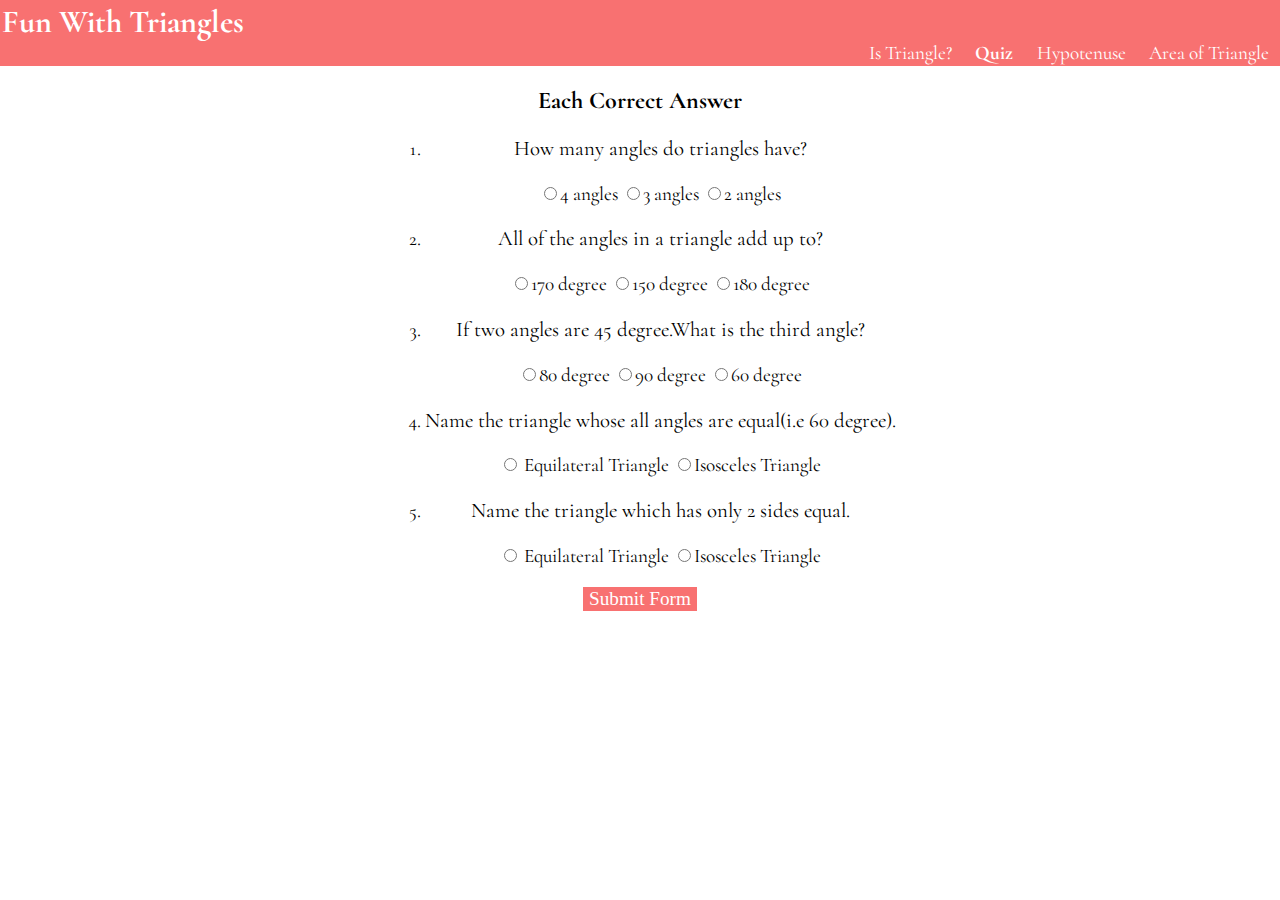
<file: index.html>
<!DOCTYPE html>
<html lang="en">
<head>
    <meta charset="UTF-8">
    <meta http-equiv="X-UA-Compatible" content="IE=edge">
    <meta name="viewport" content="width=device-width, initial-scale=1.0">
    <title>Quiz</title>
    <link href="style.css" rel="stylesheet"/>
    <link href="./styles/Quiz.css" rel="stylesheet"/>
</head>
<body>
    <header>
        <h1>Fun With Triangles</h1>
    <nav>
            <a href="IsTriangle.html">Is Triangle?</a>
            <a href="index.html"><b>Quiz</b></a>
            <a href="Hypotenuse.html">Hypotenuse</a>
            <a href="Area.html">Area of Triangle</a>
    </nav>
</header>
  <main>
      <h2 id="heading">Each Correct Answer </h2>
    <form class="quiz-form">
        <ol>
            <li>          
         <p>How many angles do triangles have?</p>
         <input type="radio" name="q1" value="4"/>4 angles
         <input type="radio" name="q1" value="3"/>3 angles
         <input type="radio" name="q1" value="2"/>2 angles
       
            </li>
        <li>
          <p> All of the angles in a triangle add up to? </p>
          <input type="radio" name="q2" value="170"/>170 degree
          <input type="radio" name="q2" value="150"/>150 degree
          <input type="radio" name="q2" value="180"/>180 degree
         </li>
         <li>
             <p>If two angles are 45 degree.What is the third angle?</p>
  
             <input type="radio" name="q3" value="80"/>80 degree
             <input type="radio" name="q3" value="90"/>90 degree
             <input type="radio" name="q3" value="60"/>60 degree
         </li>
         <li>
            <p>Name the triangle whose all angles are equal(i.e 60 degree).</p>
            <input type="radio" name="q4" value="equilateral"/> Equilateral Triangle
            <input type="radio" name="q4" value="isosceles"/>Isosceles Triangle
        </li>
        <li>
            <p>Name the triangle which has only 2 sides equal.</p>
            <input type="radio" name="q5" value="equilateral"/> Equilateral Triangle
            <input type="radio" name="q5" value="isosceles"/>Isosceles Triangle
        </li>
        </ol>
        
      </form>
      <button id="submit-form">Submit Form</button>
      <div id="output"></div>

  </main>
<script src="Quiz.js"></script>
</body>
</html>
</file>
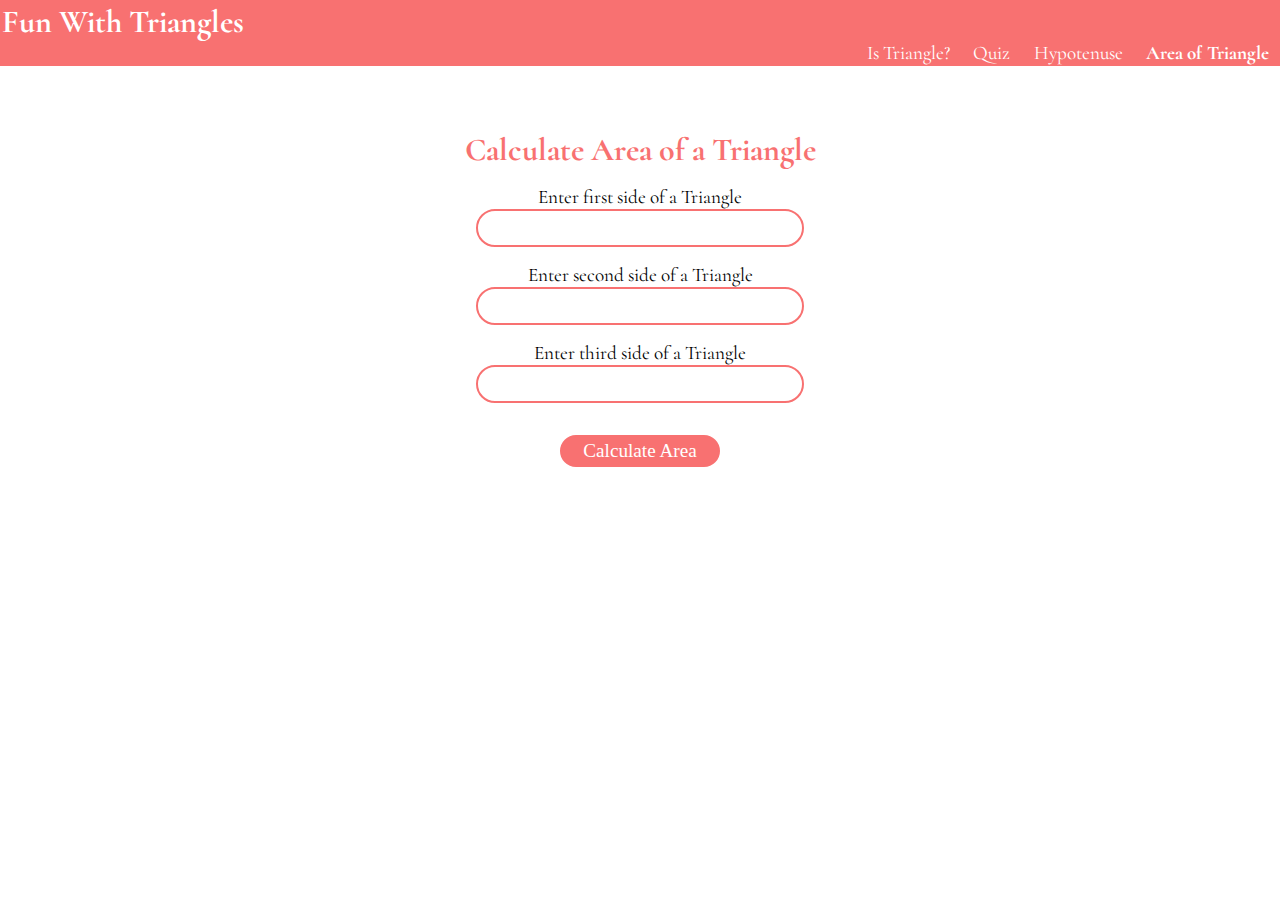
<file: Area.html>
<!DOCTYPE html>
<html lang="en">
<head>
    <meta charset="UTF-8">
    <meta http-equiv="X-UA-Compatible" content="IE=edge">
    <meta name="viewport" content="width=device-width, initial-scale=1.0">
    <title>Area</title>
    <link href="style.css" rel="stylesheet"/>
    <link href="./styles/TriangleProp.css" rel="stylesheet"/>
</head>
<body>
    <header>
        <h1>Fun With Triangles</h1>
    <nav>
            <a href="IsTriangle.html">Is Triangle?</a>
            <a href="index.html">Quiz</a>
            <a href="Hypotenuse.html">Hypotenuse</a>
            <a href="Area.html"><b>Area of Triangle</b></a>
    </nav>
</header>
    <main>
        <h1 id="heading">Calculate Area of a Triangle</h1>
         <label>Enter first side of a Triangle</label>
        <input type="number" class="sides" id="side1"/> 
        <label>Enter second side of a Triangle</label>
        <input type="number"  class="sides" id="side2"/>
        <label>Enter third side of a Triangle</label>
        <input type="number"  class="sides" id="side3"/>
     <button id="calcArea">Calculate Area</button>
     <div id="output"></div>
     </main>

<script src="Area.js"></script>
</body>
</html>
</file>
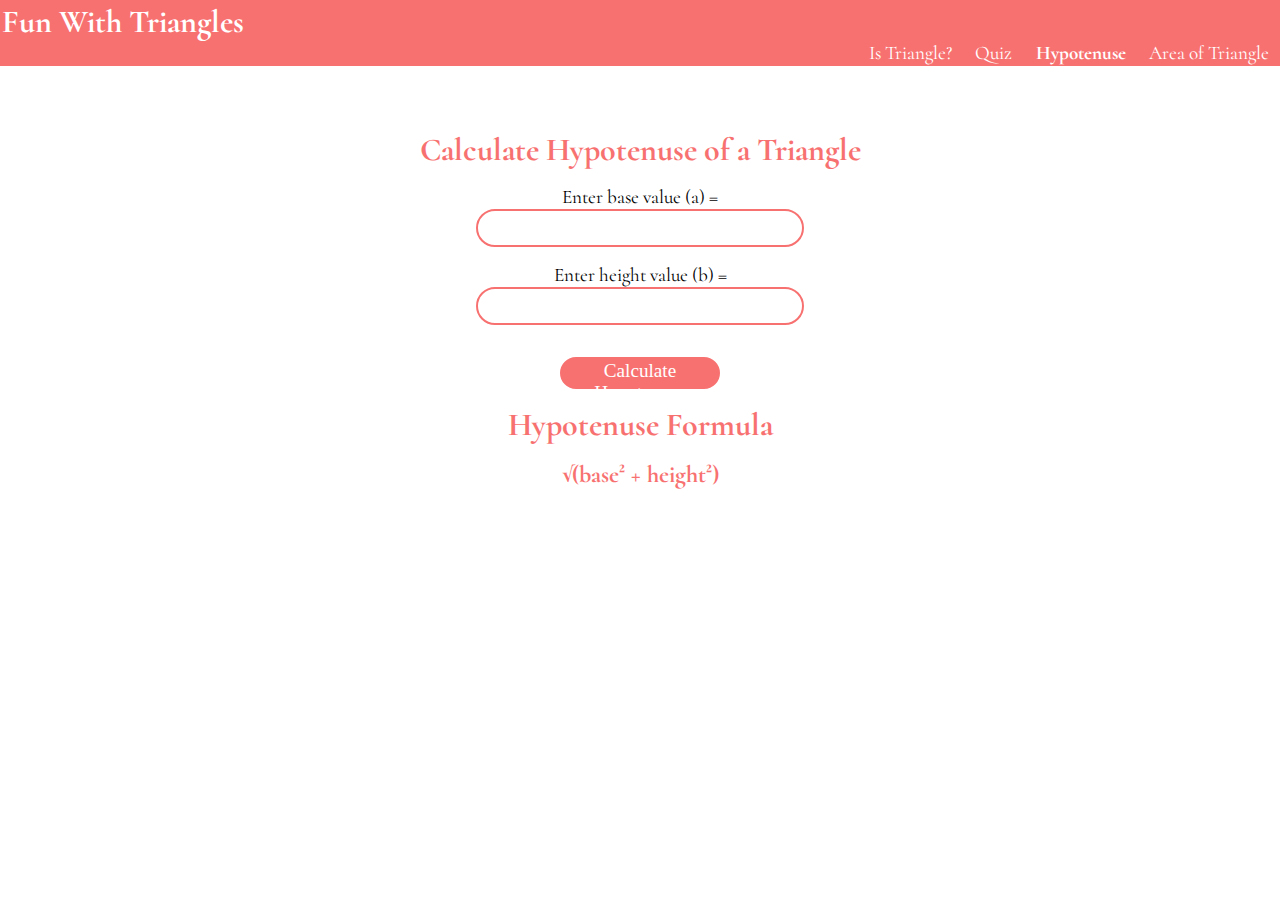
<file: Hypotenuse.html>
<!DOCTYPE html>
<html lang="en">
<head>
    <meta charset="UTF-8">
    <meta http-equiv="X-UA-Compatible" content="IE=edge">
    <meta name="viewport" content="width=device-width, initial-scale=1.0">
    <title>Hypotenuse</title>
    <link href="style.css" rel="stylesheet"/>
    <link href="./styles/TriangleProp.css" rel="stylesheet"/>
</head>
<body>
    <header>
        <h1>Fun With Triangles</h1>
    <nav>
            <a href="IsTriangle.html">Is Triangle?</a>
            <a href="index.html">Quiz</a>
            <a href="Hypotenuse.html"><b>Hypotenuse</b></a>
            <a href="Area.html">Area of Triangle</a>
    </nav>
</header>
<main>
    <h1 id="heading">Calculate Hypotenuse of a Triangle</h1>
     <label>Enter base value (a) =</label>
    <input type="number" class="sides" id="side1"/> 
    <label>Enter height value (b) =</label>
    <input type="number"  class="sides" id="side2"/>
 <button id="calcHyp">Calculate Hypotenuse</button>
 <h1 class="info">Hypotenuse Formula</h1>
 <h2 class="info">√(base² + height²)</h2>
 <div id="output"></div>
 </main>
<script src="Hypotenuse.js"></script>
</body>
</html>
</file>
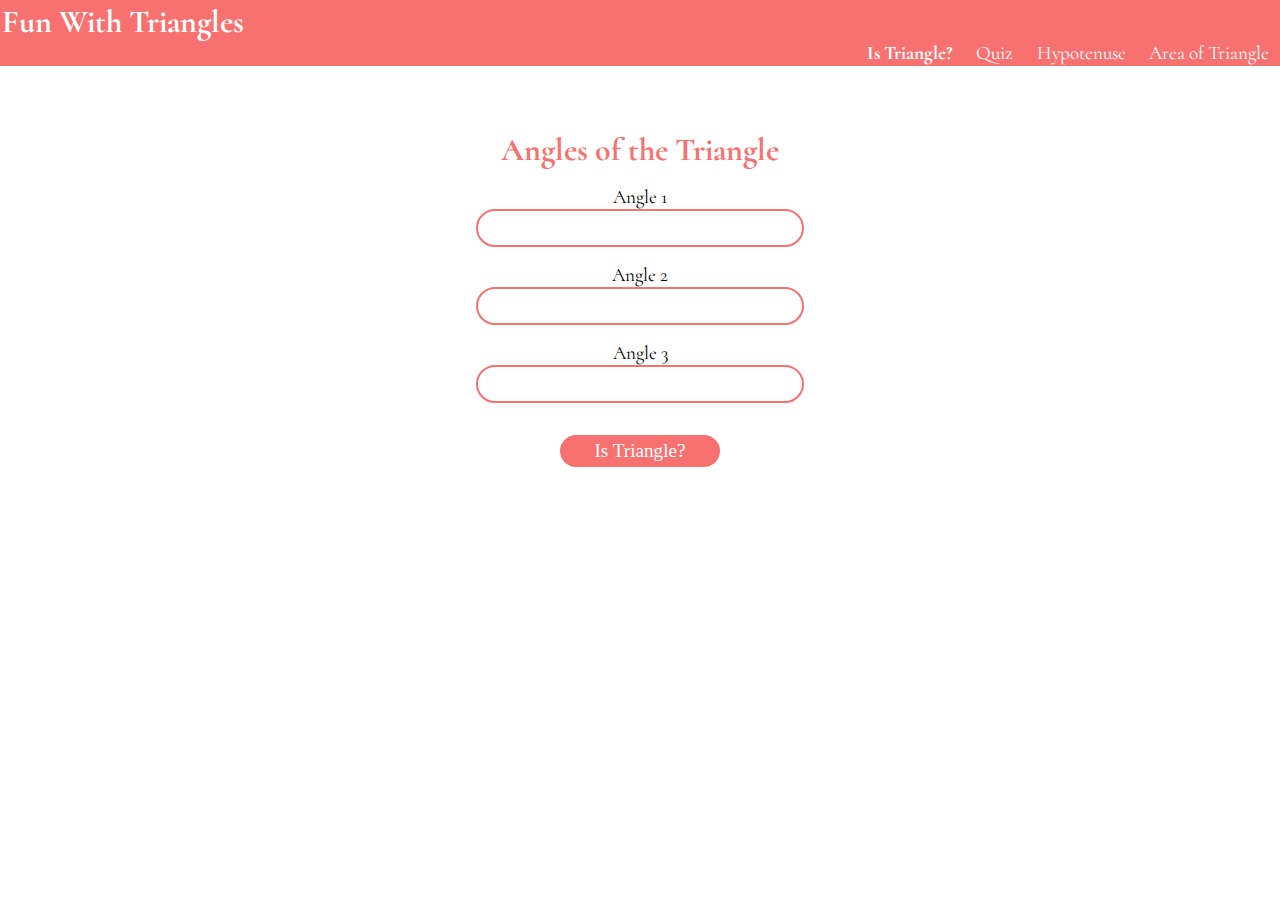
<file: IsTriangle.html>
<!DOCTYPE html>
<html lang="en">
<head>
    <meta charset="UTF-8">
    <meta http-equiv="X-UA-Compatible" content="IE=edge">
    <meta name="viewport" content="width=device-width, initial-scale=1.0">
    <title>Is Triangle?</title>
    <link href="style.css" rel="stylesheet"/>
    <link href="./styles/TriangleProp.css" rel="stylesheet"/>
</head>
<body>
    <header>
            <h1>Fun With Triangles</h1>
        <nav>
                <a href="IsTriangle.html"><b>Is Triangle?</b></a>
                <a href="index.html">Quiz</a>
                <a href="Hypotenuse.html">Hypotenuse</a>
                <a href="Area.html">Area of Triangle</a>
        </nav>
    </header>
    <main>
       <h1 id="heading">Angles of the Triangle</h1>
        <label>Angle 1</label>
       <input type="number" class="angles" id="angle1"/> 
       <label>Angle 2</label>
       <input type="number"  class="angles" id="angle2"/>
       <label >Angle 3</label>
       <input type="number"  class="angles" id="angle3"/>

    <button id="isTriangle">Is Triangle?</button>
    <div id="output"></div>
    </main>
    <footer>

    </footer>
<script src="IsTriangle.js"></script>
</body>
</html>
</file>
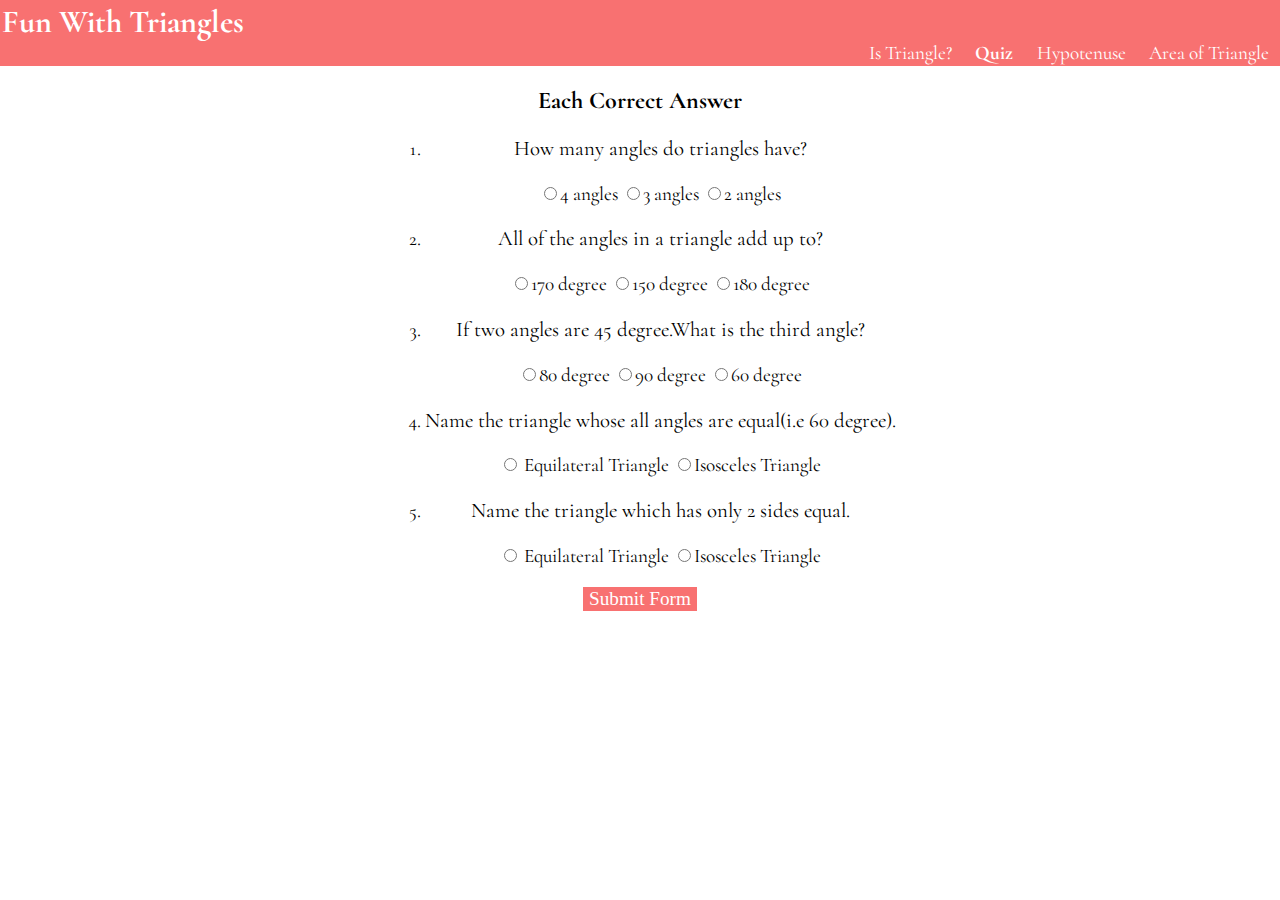
<file: Quiz.html>
<!DOCTYPE html>
<html lang="en">
<head>
    <meta charset="UTF-8">
    <meta http-equiv="X-UA-Compatible" content="IE=edge">
    <meta name="viewport" content="width=device-width, initial-scale=1.0">
    <title>Quiz</title>
    <link href="style.css" rel="stylesheet"/>
    <link href="./styles/Quiz.css" rel="stylesheet"/>
</head>
<body>
    <header>
        <h1>Fun With Triangles</h1>
    <nav>
            <a href="IsTriangle.html">Is Triangle?</a>
            <a href="Quiz.html"><b>Quiz</b></a>
            <a href="Hypotenuse.html">Hypotenuse</a>
            <a href="Area.html">Area of Triangle</a>
    </nav>
</header>
  <main>
      <h2 id="heading">Each Correct Answer </h2>
    <form class="quiz-form">
        <ol>
            <li>          
         <p>How many angles do triangles have?</p>
         <input type="radio" name="q1" value="4"/>4 angles
         <input type="radio" name="q1" value="3"/>3 angles
         <input type="radio" name="q1" value="2"/>2 angles
       
            </li>
        <li>
          <p> All of the angles in a triangle add up to? </p>
          <input type="radio" name="q2" value="170"/>170 degree
          <input type="radio" name="q2" value="150"/>150 degree
          <input type="radio" name="q2" value="180"/>180 degree
         </li>
         <li>
             <p>If two angles are 45 degree.What is the third angle?</p>
  
             <input type="radio" name="q3" value="80"/>80 degree
             <input type="radio" name="q3" value="90"/>90 degree
             <input type="radio" name="q3" value="60"/>60 degree
         </li>
         <li>
            <p>Name the triangle whose all angles are equal(i.e 60 degree).</p>
            <input type="radio" name="q4" value="equilateral"/> Equilateral Triangle
            <input type="radio" name="q5" value="isosceles"/>Isosceles Triangle
        </li>
        <li>
            <p>Name the triangle which has only 2 sides equal.</p>
            <input type="radio" name="q5" value="equilateral"/> Equilateral Triangle
            <input type="radio" name="q5" value="isosceles"/>Isosceles Triangle
        </li>
        </ol>
        
      </form>
      <button id="submit-form">Submit Form</button>
      <div id="output"></div>

  </main>
<script src="Quiz.js"></script>
</body>
</html>
</file>
<file: style.css>
@import url('https://fonts.googleapis.com/css2?family=Cormorant:ital,wght@1,300&display=swap');
:root
{
    --primary-color:#F87171
}
body
{   font-family: 'Cormorant', serif;
    margin:0;
}
header
{
    background-color: var(--primary-color);
    padding:0.1rem;
    color:white;
}
h1
{
    margin: 0;
}
ul
{
    list-style: none;
}
nav
{
    text-align: right;
    font-size: larger;
}
a{
    text-decoration: none;
    color:white;
    padding:0.6rem
}
</file>
<file: styles/Quiz.css>
main
{
    text-align: center !important;
}

ol
{
    /* To bring the ol count to centre along with the text */
    display: inline-block !important;
    margin-block-start: 0rem;
    font-size: larger;
}

p
{
    font-size: 1.3rem;
}
#heading
{
    margin-block-end: 0;
}
button{
    background-color:var(--primary-color);
    color:white;
    font-family: 'Indie Flower', cursive;
    font-size:larger;
    border:none;
    cursor: pointer;
    margin-bottom: 1rem;
    margin-top: 0;
}
#output
{
    margin: auto;
    font-size: 1.9rem;
    color:var(--primary-color);
}
</file>
<file: styles/TriangleProp.css>
/*css for Is triangle , Area  and Hypotenuse*/
main
{
/*To diplay the input's one below other */
   display: flex;
   flex-direction: column;
   margin-top: 3rem;
}

input, button
{

    margin:auto;
    height:2rem;
    border: 2px solid var(--primary-color);
    border-radius:2rem;
    /* This is cuz on click of input , not to show the black border */
    outline: none;
}
input{
    width:20rem;
}
button
{
    width:10rem;
    cursor:pointer;
}
label{
    margin:auto;
    margin-top:1rem;
    font-size: larger;
}

button{
    margin-top:2rem;
    background-color:var(--primary-color);
    color:white;
    font-family: 'Indie Flower', cursive;
    font-size:larger;
}
#heading,.info
{
    margin: auto;
    color:var(--primary-color);
    margin-top:1rem
}
#output
{
    margin: auto;
    margin-top: 2rem;
    font-size: 2rem;
}
</file>
